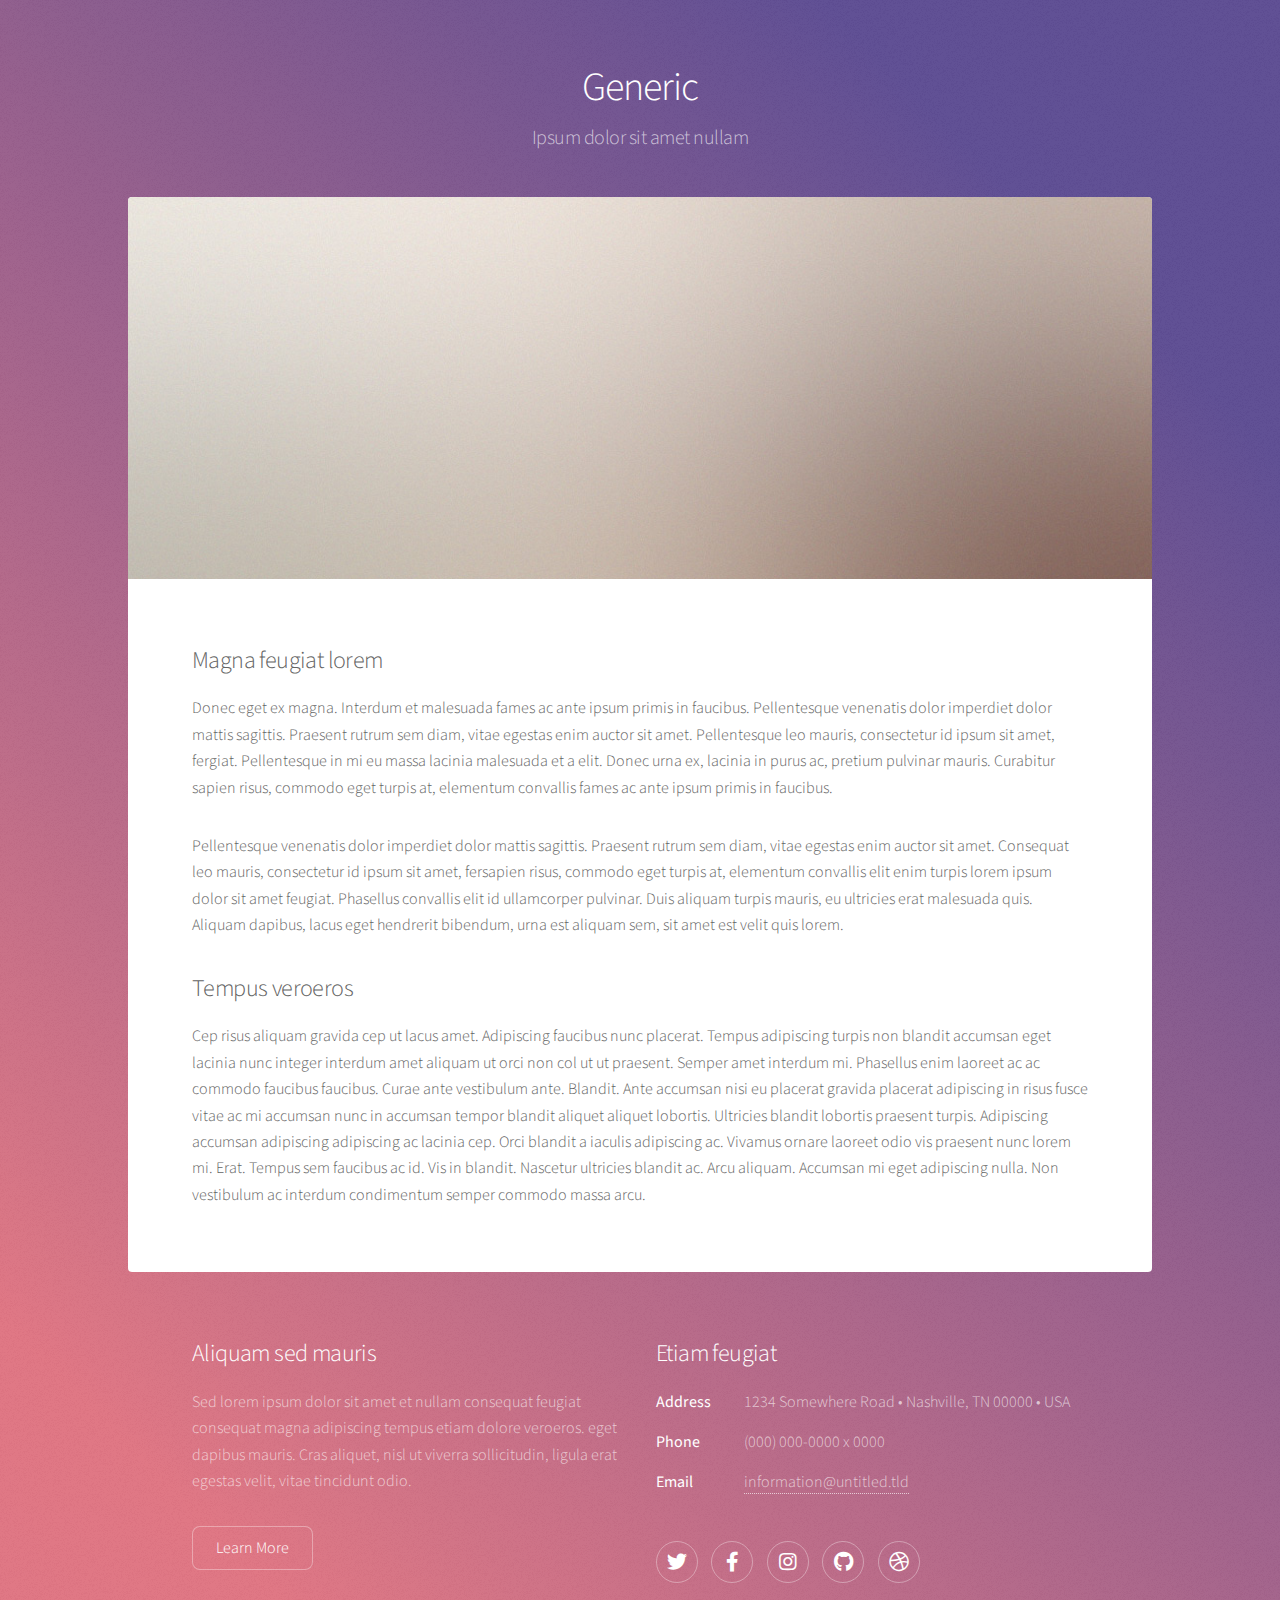
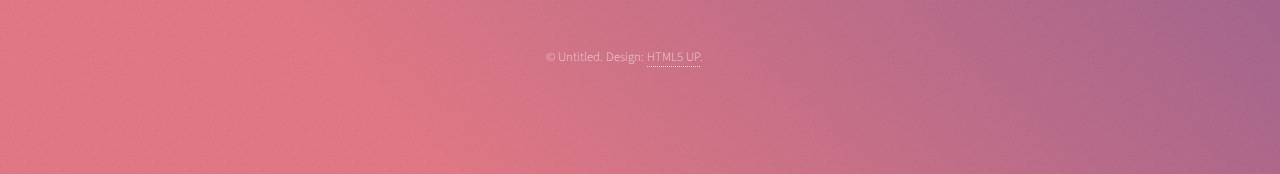
<file: generic.html>
<!DOCTYPE HTML>
<!--
	Stellar by HTML5 UP
	html5up.net | @ajlkn
	Free for personal and commercial use under the CCA 3.0 license (html5up.net/license)
-->
<html>
	<head>
		<title>Generic - Stellar by HTML5 UP</title>
		<meta charset="utf-8" />
		<meta name="viewport" content="width=device-width, initial-scale=1, user-scalable=no" />
		<link rel="stylesheet" href="assets/css/main.css" />
		<noscript><link rel="stylesheet" href="assets/css/noscript.css" /></noscript>
	</head>
	<body class="is-preload">

		<!-- Wrapper -->
			<div id="wrapper">

				<!-- Header -->
					<header id="header">
						<h1>Generic</h1>
						<p>Ipsum dolor sit amet nullam</p>
					</header>

				<!-- Main -->
					<div id="main">

						<!-- Content -->
							<section id="content" class="main">
								<span class="image main"><img src="images/pic04.jpg" alt="" /></span>
								<h2>Magna feugiat lorem</h2>
								<p>Donec eget ex magna. Interdum et malesuada fames ac ante ipsum primis in faucibus. Pellentesque venenatis dolor imperdiet dolor mattis sagittis. Praesent rutrum sem diam, vitae egestas enim auctor sit amet. Pellentesque leo mauris, consectetur id ipsum sit amet, fergiat. Pellentesque in mi eu massa lacinia malesuada et a elit. Donec urna ex, lacinia in purus ac, pretium pulvinar mauris. Curabitur sapien risus, commodo eget turpis at, elementum convallis fames ac ante ipsum primis in faucibus.</p>
								<p>Pellentesque venenatis dolor imperdiet dolor mattis sagittis. Praesent rutrum sem diam, vitae egestas enim auctor sit amet. Consequat leo mauris, consectetur id ipsum sit amet, fersapien risus, commodo eget turpis at, elementum convallis elit enim turpis lorem ipsum dolor sit amet feugiat. Phasellus convallis elit id ullamcorper pulvinar. Duis aliquam turpis mauris, eu ultricies erat malesuada quis. Aliquam dapibus, lacus eget hendrerit bibendum, urna est aliquam sem, sit amet est velit quis lorem.</p>
								<h2>Tempus veroeros</h2>
								<p>Cep risus aliquam gravida cep ut lacus amet. Adipiscing faucibus nunc placerat. Tempus adipiscing turpis non blandit accumsan eget lacinia nunc integer interdum amet aliquam ut orci non col ut ut praesent. Semper amet interdum mi. Phasellus enim laoreet ac ac commodo faucibus faucibus. Curae ante vestibulum ante. Blandit. Ante accumsan nisi eu placerat gravida placerat adipiscing in risus fusce vitae ac mi accumsan nunc in accumsan tempor blandit aliquet aliquet lobortis. Ultricies blandit lobortis praesent turpis. Adipiscing accumsan adipiscing adipiscing ac lacinia cep. Orci blandit a iaculis adipiscing ac. Vivamus ornare laoreet odio vis praesent nunc lorem mi. Erat. Tempus sem faucibus ac id. Vis in blandit. Nascetur ultricies blandit ac. Arcu aliquam. Accumsan mi eget adipiscing nulla. Non vestibulum ac interdum condimentum semper commodo massa arcu.</p>
							</section>

					</div>

				<!-- Footer -->
					<footer id="footer">
						<section>
							<h2>Aliquam sed mauris</h2>
							<p>Sed lorem ipsum dolor sit amet et nullam consequat feugiat consequat magna adipiscing tempus etiam dolore veroeros. eget dapibus mauris. Cras aliquet, nisl ut viverra sollicitudin, ligula erat egestas velit, vitae tincidunt odio.</p>
							<ul class="actions">
								<li><a href="#" class="button">Learn More</a></li>
							</ul>
						</section>
						<section>
							<h2>Etiam feugiat</h2>
							<dl class="alt">
								<dt>Address</dt>
								<dd>1234 Somewhere Road &bull; Nashville, TN 00000 &bull; USA</dd>
								<dt>Phone</dt>
								<dd>(000) 000-0000 x 0000</dd>
								<dt>Email</dt>
								<dd><a href="#">information@untitled.tld</a></dd>
							</dl>
							<ul class="icons">
								<li><a href="#" class="icon brands fa-twitter alt"><span class="label">Twitter</span></a></li>
								<li><a href="#" class="icon brands fa-facebook-f alt"><span class="label">Facebook</span></a></li>
								<li><a href="#" class="icon brands fa-instagram alt"><span class="label">Instagram</span></a></li>
								<li><a href="#" class="icon brands fa-github alt"><span class="label">GitHub</span></a></li>
								<li><a href="#" class="icon brands fa-dribbble alt"><span class="label">Dribbble</span></a></li>
							</ul>
						</section>
						<p class="copyright">&copy; Untitled. Design: <a href="https://html5up.net">HTML5 UP</a>.</p>
					</footer>

			</div>

		<!-- Scripts -->
			<script src="assets/js/jquery.min.js"></script>
			<script src="assets/js/jquery.scrollex.min.js"></script>
			<script src="assets/js/jquery.scrolly.min.js"></script>
			<script src="assets/js/browser.min.js"></script>
			<script src="assets/js/breakpoints.min.js"></script>
			<script src="assets/js/util.js"></script>
			<script src="assets/js/main.js"></script>

	</body>
</html>
</file>
<file: assets/css/noscript.css>
/*
	Stellar by HTML5 UP
	html5up.net | @ajlkn
	Free for personal and commercial use under the CCA 3.0 license (html5up.net/license)
*/

/* Header */

	body.is-preload #header.alt > * {
		opacity: 1;
	}

	body.is-preload #header.alt .logo {
		-moz-transform: none;
		-webkit-transform: none;
		-ms-transform: none;
		transform: none;
	}
</file>
<file: assets/css/main.css>
@import url(fontawesome-all.min.css);
@import 'https://fonts.googleapis.com/css?family=Source+Sans+Pro:300,400';

/*
	Stellar by HTML5 UP
	html5up.net | @ajlkn
	Free for personal and commercial use under the CCA 3.0 license (html5up.net/license)
*/

html, body, div, span, applet, object,
iframe, h1, h2, h3, h4, h5, h6, p, blockquote,
pre, a, abbr, acronym, address, big, cite,
code, del, dfn, em, img, ins, kbd, q, s, samp,
small, strike, strong, sub, sup, tt, var, b,
u, i, center, dl, dt, dd, ol, ul, li, fieldset,
form, label, legend, table, caption, tbody,
tfoot, thead, tr, th, td, article, aside,
canvas, details, embed, figure, figcaption,
footer, header, hgroup, menu, nav, output, ruby,
section, summary, time, mark, audio, video {
	margin: 0;
	padding: 0;
	border: 0;
	font-size: 100%;
	font: inherit;
	vertical-align: baseline;}

article, aside, details, figcaption, figure,
footer, header, hgroup, menu, nav, section {
	display: block;}

body {
	line-height: 1;
}

ol, ul {
	list-style: none;
}

blockquote, q {
	quotes: none;
}

	blockquote:before, blockquote:after, q:before, q:after {
		content: '';
		content: none;
	}

table {
	border-collapse: collapse;
	border-spacing: 0;
}

body {
	-webkit-text-size-adjust: none;
}

mark {
	background-color: transparent;
	color: inherit;
}

input {
	margin-top: 20px
}

textarea{
	margin-top: 20px;
	height: 200px
}

input::-moz-focus-inner {
	border: 0;
	padding: 0;
}

input, select, textarea {
	-moz-appearance: none;
	-webkit-appearance: none;
	-ms-appearance: none;
	appearance: none;
}

/* Basic */

	@-ms-viewport {
		width: device-width;
	}

	body {
		-ms-overflow-style: scrollbar;
	}

	@media screen and (max-width: 480px) {

		html, body {
			min-width: 320px;
		}

	}

	html {
		box-sizing: border-box;
	}

	*, *:before, *:after {
		box-sizing: inherit;
	}

	body {
		background-color: #935d8c;
		background-image: url("images/overlay.png"), -moz-linear-gradient(45deg, #e37682 15%, #5f4d93 85%);
		background-image: url("images/overlay.png"), -webkit-linear-gradient(45deg, #e37682 15%, #5f4d93 85%);
		background-image: url("images/overlay.png"), -ms-linear-gradient(45deg, #e37682 15%, #5f4d93 85%);
		background-image: url("images/overlay.png"), linear-gradient(45deg, #e37682 15%, #5f4d93 85%);
	}

		body.is-preload *, body.is-preload *:before, body.is-preload *:after {
			-moz-animation: none !important;
			-webkit-animation: none !important;
			-ms-animation: none !important;
			animation: none !important;
			-moz-transition: none !important;
			-webkit-transition: none !important;
			-ms-transition: none !important;
			transition: none !important;
		}

/* Type */

	body {
		background-color: #935d8c;
		color: rgba(255, 255, 255, 0.65);
	}

	body, input, select, textarea {
		font-family: "Source Sans Pro", Helvetica, sans-serif;
		font-size: 17pt;
		font-weight: 300;
		line-height: 1.65;
	}

		@media screen and (max-width: 1680px) {

			body, input, select, textarea {
				font-size: 14pt;
			}

		}

		@media screen and (max-width: 1280px) {

			body, input, select, textarea {
				font-size: 12pt;
			}

		}

		@media screen and (max-width: 360px) {

			body, input, select, textarea {
				font-size: 11pt;
			}

		}

	a {
		-moz-transition: color 0.2s ease, border-bottom 0.2s ease;
		-webkit-transition: color 0.2s ease, border-bottom 0.2s ease;
		-ms-transition: color 0.2s ease, border-bottom 0.2s ease;
		transition: color 0.2s ease, border-bottom 0.2s ease;
		text-decoration: none;
		border-bottom: dotted 1px;
		color: inherit;
	}

		a:hover {
			border-bottom-color: transparent;
		}

	strong, b {
		font-weight: 400;
	}

	em, i {
		font-style: italic;
	}

	p {
		margin: 0 0 2em 0;
	}

		p.content {
			-moz-columns: 20em 2;
			-webkit-columns: 20em 2;
			-ms-columns: 20em 2;
			columns: 20em 2;
			-moz-column-gap: 2em;
			-webkit-column-gap: 2em;
			-ms-column-gap: 2em;
			column-gap: 2em;
			text-align: justify;
		}

	h1, h2, h3, h4, h5, h6 {
		font-weight: 300;
		line-height: 1.5;
		margin: 0 0 0.7em 0;
		letter-spacing: -0.025em;
	}

		h1 a, h2 a, h3 a, h4 a, h5 a, h6 a {
			color: inherit;
			text-decoration: none;
		}

	h1 {
		font-size: 2.5em;
		line-height: 1.2;
	}

	h2 {
		font-size: 1.5em;
	}

	h3 {
		font-size: 1.25em;
	}

	h4 {
		font-size: 1.1em;
	}

	h5 {
		font-size: 0.9em;
	}

	h6 {
		font-size: 0.7em;
	}

	@media screen and (max-width: 736px) {

		h1 {
			font-size: 2em;
		}

	}

	sub {
		font-size: 0.8em;
		position: relative;
		top: 0.5em;
	}

	sup {
		font-size: 0.8em;
		position: relative;
		top: -0.5em;
	}

	blockquote {
		border-left: solid 4px;
		font-style: italic;
		margin: 0 0 2em 0;
		padding: 0.5em 0 0.5em 2em;
	}

	code {
		border-radius: 8px;
		border: solid 1px;
		font-family: "Courier New", monospace;
		font-size: 0.9em;
		margin: 0 0.25em;
		padding: 0.25em 0.65em;
	}

	pre {
		-webkit-overflow-scrolling: touch;
		font-family: "Courier New", monospace;
		font-size: 0.9em;
		margin: 0 0 2em 0;
	}

		pre code {
			display: block;
			line-height: 1.75;
			padding: 1em 1.5em;
			overflow-x: auto;
		}

	hr {
		border: 0;
		border-bottom: solid 1px;
		margin: 2em 0;
	}

		hr.major {
			margin: 3em 0;
		}

	.align-left {
		text-align: left;
	}

	.align-center {
		text-align: center;
	}

	.align-right {
		text-align: right;
	}

	input, select, textarea {
		color: #ffffff;
	}

	a:hover {
		color: #ffffff;
	}

	strong, b {
		color: #ffffff;
	}

	h1, h2, h3, h4, h5, h6 {
		color: #ffffff;
	}

	blockquote {
		border-left-color: rgba(255, 255, 255, 0.35);
	}

	code {
		background: rgba(255, 255, 255, 0.075);
		border-color: rgba(255, 255, 255, 0.35);
	}

	hr {
		border-bottom-color: rgba(255, 255, 255, 0.35);
	}

/* Row */

	.row {
		display: flex;
		flex-wrap: wrap;
		box-sizing: border-box;
		align-items: stretch;
	}

		.row > * {
			box-sizing: border-box;
		}

		.row.gtr-uniform > * > :last-child {
			margin-bottom: 0;
		}

		.row.aln-left {
			justify-content: flex-start;
		}

		.row.aln-center {
			justify-content: center;
		}

		.row.aln-right {
			justify-content: flex-end;
		}

		.row.aln-top {
			align-items: flex-start;
		}

		.row.aln-middle {
			align-items: center;
		}

		.row.aln-bottom {
			align-items: flex-end;
		}

		.row > .imp {
			order: -1;
		}

		.row > .col-1 {
			width: 8.33333%;
		}

		.row > .off-1 {
			margin-left: 8.33333%;
		}

		.row > .col-2 {
			width: 16.66667%;
		}

		.row > .off-2 {
			margin-left: 16.66667%;
		}

		.row > .col-3 {
			width: 25%;
		}

		.row > .off-3 {
			margin-left: 25%;
		}

		.row > .col-4 {
			width: 33.33333%;
		}

		.row > .off-4 {
			margin-left: 33.33333%;
		}

		.row > .col-5 {
			width: 41.66667%;
		}

		.row > .off-5 {
			margin-left: 41.66667%;
		}

		.row > .col-6 {
			width: 50%;
		}

		.row > .off-6 {
			margin-left: 50%;
		}

		.row > .col-7 {
			width: 58.33333%;
		}

		.row > .off-7 {
			margin-left: 58.33333%;
		}

		.row > .col-8 {
			width: 66.66667%;
		}

		.row > .off-8 {
			margin-left: 66.66667%;
		}

		.row > .col-9 {
			width: 75%;
		}

		.row > .off-9 {
			margin-left: 75%;
		}

		.row > .col-10 {
			width: 83.33333%;
		}

		.row > .off-10 {
			margin-left: 83.33333%;
		}

		.row > .col-11 {
			width: 91.66667%;
		}

		.row > .off-11 {
			margin-left: 91.66667%;
		}

		.row > .col-12 {
			width: 100%;
		}

		.row > .off-12 {
			margin-left: 100%;
		}

		.row.gtr-0 {
			margin-top: 0;
			margin-left: 0em;
		}

			.row.gtr-0 > * {
				padding: 0 0 0 0em;
			}

			.row.gtr-0.gtr-uniform {
				margin-top: 0em;
			}

				.row.gtr-0.gtr-uniform > * {
					padding-top: 0em;
				}

		.row.gtr-25 {
			margin-top: 0;
			margin-left: -0.375em;
		}

			.row.gtr-25 > * {
				padding: 0 0 0 0.375em;
			}

			.row.gtr-25.gtr-uniform {
				margin-top: -0.375em;
			}

				.row.gtr-25.gtr-uniform > * {
					padding-top: 0.375em;
				}

		.row.gtr-50 {
			margin-top: 0;
			margin-left: -0.75em;
		}

			.row.gtr-50 > * {
				padding: 0 0 0 0.75em;
			}

			.row.gtr-50.gtr-uniform {
				margin-top: -0.75em;
			}

				.row.gtr-50.gtr-uniform > * {
					padding-top: 0.75em;
				}

		.row {
			margin-top: 0;
			margin-left: -1.5em;
		}

			.row > * {
				padding: 0 0 0 1.5em;
			}

			.row.gtr-uniform {
				margin-top: -1.5em;
			}

				.row.gtr-uniform > * {
					padding-top: 1.5em;
				}

		.row.gtr-150 {
			margin-top: 0;
			margin-left: -2.25em;
		}

			.row.gtr-150 > * {
				padding: 0 0 0 2.25em;
			}

			.row.gtr-150.gtr-uniform {
				margin-top: -2.25em;
			}

				.row.gtr-150.gtr-uniform > * {
					padding-top: 2.25em;
				}

		.row.gtr-200 {
			margin-top: 0;
			margin-left: -3em;
		}

			.row.gtr-200 > * {
				padding: 0 0 0 3em;
			}

			.row.gtr-200.gtr-uniform {
				margin-top: -3em;
			}

				.row.gtr-200.gtr-uniform > * {
					padding-top: 3em;
				}

		@media screen and (max-width: 1680px) {

			.row {
				display: flex;
				flex-wrap: wrap;
				box-sizing: border-box;
				align-items: stretch;
			}

				.row > * {
					box-sizing: border-box;
				}

				.row.gtr-uniform > * > :last-child {
					margin-bottom: 0;
				}

				.row.aln-left {
					justify-content: flex-start;
				}

				.row.aln-center {
					justify-content: center;
				}

				.row.aln-right {
					justify-content: flex-end;
				}

				.row.aln-top {
					align-items: flex-start;
				}

				.row.aln-middle {
					align-items: center;
				}

				.row.aln-bottom {
					align-items: flex-end;
				}

				.row > .imp-xlarge {
					order: -1;
				}

				.row > .col-1-xlarge {
					width: 8.33333%;
				}

				.row > .off-1-xlarge {
					margin-left: 8.33333%;
				}

				.row > .col-2-xlarge {
					width: 16.66667%;
				}

				.row > .off-2-xlarge {
					margin-left: 16.66667%;
				}

				.row > .col-3-xlarge {
					width: 25%;
				}

				.row > .off-3-xlarge {
					margin-left: 25%;
				}

				.row > .col-4-xlarge {
					width: 33.33333%;
				}

				.row > .off-4-xlarge {
					margin-left: 33.33333%;
				}

				.row > .col-5-xlarge {
					width: 41.66667%;
				}

				.row > .off-5-xlarge {
					margin-left: 41.66667%;
				}

				.row > .col-6-xlarge {
					width: 50%;
				}

				.row > .off-6-xlarge {
					margin-left: 50%;
				}

				.row > .col-7-xlarge {
					width: 58.33333%;
				}

				.row > .off-7-xlarge {
					margin-left: 58.33333%;
				}

				.row > .col-8-xlarge {
					width: 66.66667%;
				}

				.row > .off-8-xlarge {
					margin-left: 66.66667%;
				}

				.row > .col-9-xlarge {
					width: 75%;
				}

				.row > .off-9-xlarge {
					margin-left: 75%;
				}

				.row > .col-10-xlarge {
					width: 83.33333%;
				}

				.row > .off-10-xlarge {
					margin-left: 83.33333%;
				}

				.row > .col-11-xlarge {
					width: 91.66667%;
				}

				.row > .off-11-xlarge {
					margin-left: 91.66667%;
				}

				.row > .col-12-xlarge {
					width: 100%;
				}

				.row > .off-12-xlarge {
					margin-left: 100%;
				}

				.row.gtr-0 {
					margin-top: 0;
					margin-left: 0em;
				}

					.row.gtr-0 > * {
						padding: 0 0 0 0em;
					}

					.row.gtr-0.gtr-uniform {
						margin-top: 0em;
					}

						.row.gtr-0.gtr-uniform > * {
							padding-top: 0em;
						}

				.row.gtr-25 {
					margin-top: 0;
					margin-left: -0.375em;
				}

					.row.gtr-25 > * {
						padding: 0 0 0 0.375em;
					}

					.row.gtr-25.gtr-uniform {
						margin-top: -0.375em;
					}

						.row.gtr-25.gtr-uniform > * {
							padding-top: 0.375em;
						}

				.row.gtr-50 {
					margin-top: 0;
					margin-left: -0.75em;
				}

					.row.gtr-50 > * {
						padding: 0 0 0 0.75em;
					}

					.row.gtr-50.gtr-uniform {
						margin-top: -0.75em;
					}

						.row.gtr-50.gtr-uniform > * {
							padding-top: 0.75em;
						}

				.row {
					margin-top: 0;
					margin-left: -1.5em;
				}

					.row > * {
						padding: 0 0 0 1.5em;
					}

					.row.gtr-uniform {
						margin-top: -1.5em;
					}

						.row.gtr-uniform > * {
							padding-top: 1.5em;
						}

				.row.gtr-150 {
					margin-top: 0;
					margin-left: -2.25em;
				}

					.row.gtr-150 > * {
						padding: 0 0 0 2.25em;
					}

					.row.gtr-150.gtr-uniform {
						margin-top: -2.25em;
					}

						.row.gtr-150.gtr-uniform > * {
							padding-top: 2.25em;
						}

				.row.gtr-200 {
					margin-top: 0;
					margin-left: -3em;
				}

					.row.gtr-200 > * {
						padding: 0 0 0 3em;
					}

					.row.gtr-200.gtr-uniform {
						margin-top: -3em;
					}

						.row.gtr-200.gtr-uniform > * {
							padding-top: 3em;
						}

		}

		@media screen and (max-width: 1280px) {

			.row {
				display: flex;
				flex-wrap: wrap;
				box-sizing: border-box;
				align-items: stretch;
			}

				.row > * {
					box-sizing: border-box;
				}

				.row.gtr-uniform > * > :last-child {
					margin-bottom: 0;
				}

				.row.aln-left {
					justify-content: flex-start;
				}

				.row.aln-center {
					justify-content: center;
				}

				.row.aln-right {
					justify-content: flex-end;
				}

				.row.aln-top {
					align-items: flex-start;
				}

				.row.aln-middle {
					align-items: center;
				}

				.row.aln-bottom {
					align-items: flex-end;
				}

				.row > .imp-large {
					order: -1;
				}

				.row > .col-1-large {
					width: 8.33333%;
				}

				.row > .off-1-large {
					margin-left: 8.33333%;
				}

				.row > .col-2-large {
					width: 16.66667%;
				}

				.row > .off-2-large {
					margin-left: 16.66667%;
				}

				.row > .col-3-large {
					width: 25%;
				}

				.row > .off-3-large {
					margin-left: 25%;
				}

				.row > .col-4-large {
					width: 33.33333%;
				}

				.row > .off-4-large {
					margin-left: 33.33333%;
				}

				.row > .col-5-large {
					width: 41.66667%;
				}

				.row > .off-5-large {
					margin-left: 41.66667%;
				}

				.row > .col-6-large {
					width: 50%;
				}

				.row > .off-6-large {
					margin-left: 50%;
				}

				.row > .col-7-large {
					width: 58.33333%;
				}

				.row > .off-7-large {
					margin-left: 58.33333%;
				}

				.row > .col-8-large {
					width: 66.66667%;
				}

				.row > .off-8-large {
					margin-left: 66.66667%;
				}

				.row > .col-9-large {
					width: 75%;
				}

				.row > .off-9-large {
					margin-left: 75%;
				}

				.row > .col-10-large {
					width: 83.33333%;
				}

				.row > .off-10-large {
					margin-left: 83.33333%;
				}

				.row > .col-11-large {
					width: 91.66667%;
				}

				.row > .off-11-large {
					margin-left: 91.66667%;
				}

				.row > .col-12-large {
					width: 100%;
				}

				.row > .off-12-large {
					margin-left: 100%;
				}

				.row.gtr-0 {
					margin-top: 0;
					margin-left: 0em;
				}

					.row.gtr-0 > * {
						padding: 0 0 0 0em;
					}

					.row.gtr-0.gtr-uniform {
						margin-top: 0em;
					}

						.row.gtr-0.gtr-uniform > * {
							padding-top: 0em;
						}

				.row.gtr-25 {
					margin-top: 0;
					margin-left: -0.375em;
				}

					.row.gtr-25 > * {
						padding: 0 0 0 0.375em;
					}

					.row.gtr-25.gtr-uniform {
						margin-top: -0.375em;
					}

						.row.gtr-25.gtr-uniform > * {
							padding-top: 0.375em;
						}

				.row.gtr-50 {
					margin-top: 0;
					margin-left: -0.75em;
				}

					.row.gtr-50 > * {
						padding: 0 0 0 0.75em;
					}

					.row.gtr-50.gtr-uniform {
						margin-top: -0.75em;
					}

						.row.gtr-50.gtr-uniform > * {
							padding-top: 0.75em;
						}

				.row {
					margin-top: 0;
					margin-left: -1.5em;
				}

					.row > * {
						padding: 0 0 0 1.5em;
					}

					.row.gtr-uniform {
						margin-top: -1.5em;
					}

						.row.gtr-uniform > * {
							padding-top: 1.5em;
						}

				.row.gtr-150 {
					margin-top: 0;
					margin-left: -2.25em;
				}

					.row.gtr-150 > * {
						padding: 0 0 0 2.25em;
					}

					.row.gtr-150.gtr-uniform {
						margin-top: -2.25em;
					}

						.row.gtr-150.gtr-uniform > * {
							padding-top: 2.25em;
						}

				.row.gtr-200 {
					margin-top: 0;
					margin-left: -3em;
				}

					.row.gtr-200 > * {
						padding: 0 0 0 3em;
					}

					.row.gtr-200.gtr-uniform {
						margin-top: -3em;
					}

						.row.gtr-200.gtr-uniform > * {
							padding-top: 3em;
						}

		}

		@media screen and (max-width: 980px) {

			.row {
				display: flex;
				flex-wrap: wrap;
				box-sizing: border-box;
				align-items: stretch;
			}

				.row > * {
					box-sizing: border-box;
				}

				.row.gtr-uniform > * > :last-child {
					margin-bottom: 0;
				}

				.row.aln-left {
					justify-content: flex-start;
				}

				.row.aln-center {
					justify-content: center;
				}

				.row.aln-right {
					justify-content: flex-end;
				}

				.row.aln-top {
					align-items: flex-start;
				}

				.row.aln-middle {
					align-items: center;
				}

				.row.aln-bottom {
					align-items: flex-end;
				}

				.row > .imp-medium {
					order: -1;
				}

				.row > .col-1-medium {
					width: 8.33333%;
				}

				.row > .off-1-medium {
					margin-left: 8.33333%;
				}

				.row > .col-2-medium {
					width: 16.66667%;
				}

				.row > .off-2-medium {
					margin-left: 16.66667%;
				}

				.row > .col-3-medium {
					width: 25%;
				}

				.row > .off-3-medium {
					margin-left: 25%;
				}

				.row > .col-4-medium {
					width: 33.33333%;
				}

				.row > .off-4-medium {
					margin-left: 33.33333%;
				}

				.row > .col-5-medium {
					width: 41.66667%;
				}

				.row > .off-5-medium {
					margin-left: 41.66667%;
				}

				.row > .col-6-medium {
					width: 50%;
				}

				.row > .off-6-medium {
					margin-left: 50%;
				}

				.row > .col-7-medium {
					width: 58.33333%;
				}

				.row > .off-7-medium {
					margin-left: 58.33333%;
				}

				.row > .col-8-medium {
					width: 66.66667%;
				}

				.row > .off-8-medium {
					margin-left: 66.66667%;
				}

				.row > .col-9-medium {
					width: 75%;
				}

				.row > .off-9-medium {
					margin-left: 75%;
				}

				.row > .col-10-medium {
					width: 83.33333%;
				}

				.row > .off-10-medium {
					margin-left: 83.33333%;
				}

				.row > .col-11-medium {
					width: 91.66667%;
				}

				.row > .off-11-medium {
					margin-left: 91.66667%;
				}

				.row > .col-12-medium {
					width: 100%;
				}

				.row > .off-12-medium {
					margin-left: 100%;
				}

				.row.gtr-0 {
					margin-top: 0;
					margin-left: 0em;
				}

					.row.gtr-0 > * {
						padding: 0 0 0 0em;
					}

					.row.gtr-0.gtr-uniform {
						margin-top: 0em;
					}

						.row.gtr-0.gtr-uniform > * {
							padding-top: 0em;
						}

				.row.gtr-25 {
					margin-top: 0;
					margin-left: -0.375em;
				}

					.row.gtr-25 > * {
						padding: 0 0 0 0.375em;
					}

					.row.gtr-25.gtr-uniform {
						margin-top: -0.375em;
					}

						.row.gtr-25.gtr-uniform > * {
							padding-top: 0.375em;
						}

				.row.gtr-50 {
					margin-top: 0;
					margin-left: -0.75em;
				}

					.row.gtr-50 > * {
						padding: 0 0 0 0.75em;
					}

					.row.gtr-50.gtr-uniform {
						margin-top: -0.75em;
					}

						.row.gtr-50.gtr-uniform > * {
							padding-top: 0.75em;
						}

				.row {
					margin-top: 0;
					margin-left: -1.5em;
				}

					.row > * {
						padding: 0 0 0 1.5em;
					}

					.row.gtr-uniform {
						margin-top: -1.5em;
					}

						.row.gtr-uniform > * {
							padding-top: 1.5em;
						}

				.row.gtr-150 {
					margin-top: 0;
					margin-left: -2.25em;
				}

					.row.gtr-150 > * {
						padding: 0 0 0 2.25em;
					}

					.row.gtr-150.gtr-uniform {
						margin-top: -2.25em;
					}

						.row.gtr-150.gtr-uniform > * {
							padding-top: 2.25em;
						}

				.row.gtr-200 {
					margin-top: 0;
					margin-left: -3em;
				}

					.row.gtr-200 > * {
						padding: 0 0 0 3em;
					}

					.row.gtr-200.gtr-uniform {
						margin-top: -3em;
					}

						.row.gtr-200.gtr-uniform > * {
							padding-top: 3em;
						}

		}

		@media screen and (max-width: 736px) {

			.row {
				display: flex;
				flex-wrap: wrap;
				box-sizing: border-box;
				align-items: stretch;
			}

				.row > * {
					box-sizing: border-box;
				}

				.row.gtr-uniform > * > :last-child {
					margin-bottom: 0;
				}

				.row.aln-left {
					justify-content: flex-start;
				}

				.row.aln-center {
					justify-content: center;
				}

				.row.aln-right {
					justify-content: flex-end;
				}

				.row.aln-top {
					align-items: flex-start;
				}

				.row.aln-middle {
					align-items: center;
				}

				.row.aln-bottom {
					align-items: flex-end;
				}

				.row > .imp-small {
					order: -1;
				}

				.row > .col-1-small {
					width: 8.33333%;
				}

				.row > .off-1-small {
					margin-left: 8.33333%;
				}

				.row > .col-2-small {
					width: 16.66667%;
				}

				.row > .off-2-small {
					margin-left: 16.66667%;
				}

				.row > .col-3-small {
					width: 25%;
				}

				.row > .off-3-small {
					margin-left: 25%;
				}

				.row > .col-4-small {
					width: 33.33333%;
				}

				.row > .off-4-small {
					margin-left: 33.33333%;
				}

				.row > .col-5-small {
					width: 41.66667%;
				}

				.row > .off-5-small {
					margin-left: 41.66667%;
				}

				.row > .col-6-small {
					width: 50%;
				}

				.row > .off-6-small {
					margin-left: 50%;
				}

				.row > .col-7-small {
					width: 58.33333%;
				}

				.row > .off-7-small {
					margin-left: 58.33333%;
				}

				.row > .col-8-small {
					width: 66.66667%;
				}

				.row > .off-8-small {
					margin-left: 66.66667%;
				}

				.row > .col-9-small {
					width: 75%;
				}

				.row > .off-9-small {
					margin-left: 75%;
				}

				.row > .col-10-small {
					width: 83.33333%;
				}

				.row > .off-10-small {
					margin-left: 83.33333%;
				}

				.row > .col-11-small {
					width: 91.66667%;
				}

				.row > .off-11-small {
					margin-left: 91.66667%;
				}

				.row > .col-12-small {
					width: 100%;
				}

				.row > .off-12-small {
					margin-left: 100%;
				}

				.row.gtr-0 {
					margin-top: 0;
					margin-left: 0em;
				}

					.row.gtr-0 > * {
						padding: 0 0 0 0em;
					}

					.row.gtr-0.gtr-uniform {
						margin-top: 0em;
					}

						.row.gtr-0.gtr-uniform > * {
							padding-top: 0em;
						}

				.row.gtr-25 {
					margin-top: 0;
					margin-left: -0.25em;
				}

					.row.gtr-25 > * {
						padding: 0 0 0 0.25em;
					}

					.row.gtr-25.gtr-uniform {
						margin-top: -0.25em;
					}

						.row.gtr-25.gtr-uniform > * {
							padding-top: 0.25em;
						}

				.row.gtr-50 {
					margin-top: 0;
					margin-left: -0.5em;
				}

					.row.gtr-50 > * {
						padding: 0 0 0 0.5em;
					}

					.row.gtr-50.gtr-uniform {
						margin-top: -0.5em;
					}

						.row.gtr-50.gtr-uniform > * {
							padding-top: 0.5em;
						}

				.row {
					margin-top: 0;
					margin-left: -1em;
				}

					.row > * {
						padding: 0 0 0 1em;
					}

					.row.gtr-uniform {
						margin-top: -1em;
					}

						.row.gtr-uniform > * {
							padding-top: 1em;
						}

				.row.gtr-150 {
					margin-top: 0;
					margin-left: -1.5em;
				}

					.row.gtr-150 > * {
						padding: 0 0 0 1.5em;
					}

					.row.gtr-150.gtr-uniform {
						margin-top: -1.5em;
					}

						.row.gtr-150.gtr-uniform > * {
							padding-top: 1.5em;
						}

				.row.gtr-200 {
					margin-top: 0;
					margin-left: -2em;
				}

					.row.gtr-200 > * {
						padding: 0 0 0 2em;
					}

					.row.gtr-200.gtr-uniform {
						margin-top: -2em;
					}

						.row.gtr-200.gtr-uniform > * {
							padding-top: 2em;
						}

		}

		@media screen and (max-width: 480px) {

			.row {
				display: flex;
				flex-wrap: wrap;
				box-sizing: border-box;
				align-items: stretch;
			}

				.row > * {
					box-sizing: border-box;
				}

				.row.gtr-uniform > * > :last-child {
					margin-bottom: 0;
				}

				.row.aln-left {
					justify-content: flex-start;
				}

				.row.aln-center {
					justify-content: center;
				}

				.row.aln-right {
					justify-content: flex-end;
				}

				.row.aln-top {
					align-items: flex-start;
				}

				.row.aln-middle {
					align-items: center;
				}

				.row.aln-bottom {
					align-items: flex-end;
				}

				.row > .imp-xsmall {
					order: -1;
				}

				.row > .col-1-xsmall {
					width: 8.33333%;
				}

				.row > .off-1-xsmall {
					margin-left: 8.33333%;
				}

				.row > .col-2-xsmall {
					width: 16.66667%;
				}

				.row > .off-2-xsmall {
					margin-left: 16.66667%;
				}

				.row > .col-3-xsmall {
					width: 25%;
				}

				.row > .off-3-xsmall {
					margin-left: 25%;
				}

				.row > .col-4-xsmall {
					width: 33.33333%;
				}

				.row > .off-4-xsmall {
					margin-left: 33.33333%;
				}

				.row > .col-5-xsmall {
					width: 41.66667%;
				}

				.row > .off-5-xsmall {
					margin-left: 41.66667%;
				}

				.row > .col-6-xsmall {
					width: 50%;
				}

				.row > .off-6-xsmall {
					margin-left: 50%;
				}

				.row > .col-7-xsmall {
					width: 58.33333%;
				}

				.row > .off-7-xsmall {
					margin-left: 58.33333%;
				}

				.row > .col-8-xsmall {
					width: 66.66667%;
				}

				.row > .off-8-xsmall {
					margin-left: 66.66667%;
				}

				.row > .col-9-xsmall {
					width: 75%;
				}

				.row > .off-9-xsmall {
					margin-left: 75%;
				}

				.row > .col-10-xsmall {
					width: 83.33333%;
				}

				.row > .off-10-xsmall {
					margin-left: 83.33333%;
				}

				.row > .col-11-xsmall {
					width: 91.66667%;
				}

				.row > .off-11-xsmall {
					margin-left: 91.66667%;
				}

				.row > .col-12-xsmall {
					width: 100%;
				}

				.row > .off-12-xsmall {
					margin-left: 100%;
				}

				.row.gtr-0 {
					margin-top: 0;
					margin-left: 0em;
				}

					.row.gtr-0 > * {
						padding: 0 0 0 0em;
					}

					.row.gtr-0.gtr-uniform {
						margin-top: 0em;
					}

						.row.gtr-0.gtr-uniform > * {
							padding-top: 0em;
						}

				.row.gtr-25 {
					margin-top: 0;
					margin-left: -0.3125em;
				}

					.row.gtr-25 > * {
						padding: 0 0 0 0.3125em;
					}

					.row.gtr-25.gtr-uniform {
						margin-top: -0.3125em;
					}

						.row.gtr-25.gtr-uniform > * {
							padding-top: 0.3125em;
						}

				.row.gtr-50 {
					margin-top: 0;
					margin-left: -0.625em;
				}

					.row.gtr-50 > * {
						padding: 0 0 0 0.625em;
					}

					.row.gtr-50.gtr-uniform {
						margin-top: -0.625em;
					}

						.row.gtr-50.gtr-uniform > * {
							padding-top: 0.625em;
						}

				.row {
					margin-top: 0;
					margin-left: -1.25em;
				}

					.row > * {
						padding: 0 0 0 1.25em;
					}

					.row.gtr-uniform {
						margin-top: -1.25em;
					}

						.row.gtr-uniform > * {
							padding-top: 1.25em;
						}

				.row.gtr-150 {
					margin-top: 0;
					margin-left: -1.875em;
				}

					.row.gtr-150 > * {
						padding: 0 0 0 1.875em;
					}

					.row.gtr-150.gtr-uniform {
						margin-top: -1.875em;
					}

						.row.gtr-150.gtr-uniform > * {
							padding-top: 1.875em;
						}

				.row.gtr-200 {
					margin-top: 0;
					margin-left: -2.5em;
				}

					.row.gtr-200 > * {
						padding: 0 0 0 2.5em;
					}

					.row.gtr-200.gtr-uniform {
						margin-top: -2.5em;
					}

						.row.gtr-200.gtr-uniform > * {
							padding-top: 2.5em;
						}

		}

/* Box */

	.box {
		border-radius: 8px;
		border: solid;
		margin-bottom: 2em;
		padding: 1.5em;
	}

		.box > :last-child,
		.box > :last-child > :last-child,
		.box > :last-child > :last-child > :last-child {
			margin-bottom: 0;
		}

		.box.alt {
			border: 0;
			border-radius: 0;
			padding: 0;
		}

	.box {
		border-color: rgba(255, 255, 255, 0.35);
	}

/* Button */

	input[type="submit"],
	input[type="reset"],
	input[type="button"],
	button,
	.button {
		-moz-appearance: none;
		-webkit-appearance: none;
		-ms-appearance: none;
		appearance: none;
		-moz-transition: background-color 0.2s ease-in-out, color 0.2s ease-in-out;
		-webkit-transition: background-color 0.2s ease-in-out, color 0.2s ease-in-out;
		-ms-transition: background-color 0.2s ease-in-out, color 0.2s ease-in-out;
		transition: background-color 0.2s ease-in-out, color 0.2s ease-in-out;
		border-radius: 8px;
		border: 0;
		cursor: pointer;
		display: inline-block;
		font-weight: 300;
		height: 2.75em;
		line-height: 2.75em;
		min-width: 5.5em;
		padding: 0 1.5em;
		text-align: center;
		text-decoration: none;
		white-space: nowrap;
	}

		input[type="submit"].icon,
		input[type="reset"].icon,
		input[type="button"].icon,
		button.icon,
		.button.icon {
			padding-left: 1.35em;
		}

			input[type="submit"].icon:before,
			input[type="reset"].icon:before,
			input[type="button"].icon:before,
			button.icon:before,
			.button.icon:before {
				margin-right: 0.5em;
			}

		input[type="submit"].fit,
		input[type="reset"].fit,
		input[type="button"].fit,
		button.fit,
		.button.fit {
			width: 100%;
		}

		input[type="submit"].small,
		input[type="reset"].small,
		input[type="button"].small,
		button.small,
		.button.small {
			font-size: 0.8em;
		}

		input[type="submit"].large,
		input[type="reset"].large,
		input[type="button"].large,
		button.large,
		.button.large {
			font-size: 1.35em;
		}

		input[type="submit"].disabled, input[type="submit"]:disabled,
		input[type="reset"].disabled,
		input[type="reset"]:disabled,
		input[type="button"].disabled,
		input[type="button"]:disabled,
		button.disabled,
		button:disabled,
		.button.disabled,
		.button:disabled {
			pointer-events: none;
			opacity: 0.25;
		}

		@media screen and (max-width: 736px) {

			input[type="submit"],
			input[type="reset"],
			input[type="button"],
			button,
			.button {
				min-width: 0;
			}

		}

	input[type="submit"],
	input[type="reset"],
	input[type="button"],
	button,
	.button {
		background-color: transparent;
		box-shadow: inset 0 0 0 1px rgba(255, 255, 255, 0.35);
		color: #ffffff !important;
	
	}

		input[type="submit"]:hover,
		input[type="reset"]:hover,
		input[type="button"]:hover,
		button:hover,
		.button:hover {
			background-color: rgba(255, 255, 255, 0.075);
		}

		input[type="submit"]:active,
		input[type="reset"]:active,
		input[type="button"]:active,
		button:active,
		.button:active {
			background-color: rgba(255, 255, 255, 0.2);
		}

		input[type="submit"].icon:before,
		input[type="reset"].icon:before,
		input[type="button"].icon:before,
		button.icon:before,
		.button.icon:before {
			color: rgba(255, 255, 255, 0.5);
		}

		input[type="submit"].primary,
		input[type="reset"].primary,
		input[type="button"].primary,
		button.primary,
		.button.primary {
			background-color: #8cc9f0;
			color: #ffffff !important;
			box-shadow: none;
		}

			input[type="submit"].primary:hover,
			input[type="reset"].primary:hover,
			input[type="button"].primary:hover,
			button.primary:hover,
			.button.primary:hover {
				background-color: #9acff2;
			}

			input[type="submit"].primary:active,
			input[type="reset"].primary:active,
			input[type="button"].primary:active,
			button.primary:active,
			.button.primary:active {
				background-color: #7ec3ee;
			}

			input[type="submit"].primary.icon:before,
			input[type="reset"].primary.icon:before,
			input[type="button"].primary.icon:before,
			button.primary.icon:before,
			.button.primary.icon:before {
				color: #ffffff !important;
			}

			

/* Form */

	form {
		margin: 0 0 2em 0;
	}

	label {
		display: block;
		font-size: 0.9em;
		font-weight: 400;
		margin: 0 0 1em 0;
	}

	input[type="text"],
	input[type="password"],
	input[type="email"],
	select,
	textarea {
		-moz-appearance: none;
		-webkit-appearance: none;
		-ms-appearance: none;
		appearance: none;
		border-radius: 8px;
		border: solid 1px;
		color: inherit;
		display: block;
		outline: 0;
		padding: 0 1em;
		text-decoration: none;
		width: 100%;
	}

		input[type="text"]:invalid,
		input[type="password"]:invalid,
		input[type="email"]:invalid,
		select:invalid,
		textarea:invalid {
			box-shadow: none;
		}

	select {
		background-size: 1.25rem;
		background-repeat: no-repeat;
		background-position: calc(100% - 1rem) center;
		height: 2.75em;
		padding-right: 2.75em;
		text-overflow: ellipsis;
	}

		select:focus::-ms-value {
			background-color: transparent;
		}

		select::-ms-expand {
			display: none;
		}

	input[type="text"],
	input[type="password"],
	input[type="email"],
	select {
		height: 2.75em;
	}

	textarea {
		padding: 0.75em 1em;
	}

	input[type="checkbox"],
	input[type="radio"] {
		-moz-appearance: none;
		-webkit-appearance: none;
		-ms-appearance: none;
		appearance: none;
		display: block;
		float: left;
		margin-right: -2em;
		opacity: 0;
		width: 1em;
		z-index: -1;
	}

		input[type="checkbox"] + label,
		input[type="radio"] + label {
			text-decoration: none;
			cursor: pointer;
			display: inline-block;
			font-size: 1em;
			font-weight: 300;
			padding-left: 2.4em;
			padding-right: 0.75em;
			position: relative;
		}

			input[type="checkbox"] + label:before,
			input[type="radio"] + label:before {
				-moz-osx-font-smoothing: grayscale;
				-webkit-font-smoothing: antialiased;
				display: inline-block;
				font-style: normal;
				font-variant: normal;
				text-rendering: auto;
				line-height: 1;
				text-transform: none !important;
				font-family: 'Font Awesome 5 Free';
				font-weight: 900;
			}

			input[type="checkbox"] + label:before,
			input[type="radio"] + label:before {
				border-radius: 8px;
				border: solid 1px;
				content: '';
				display: inline-block;
				font-size: 0.8em;
				height: 2.0625em;
				left: 0;
				line-height: 2.0625em;
				position: absolute;
				text-align: center;
				top: 0;
				width: 2.0625em;
			}

		input[type="checkbox"]:checked + label:before,
		input[type="radio"]:checked + label:before {
			content: '\f00c';
		}

	input[type="checkbox"] + label:before {
		border-radius: 8px;
	}

	input[type="radio"] + label:before {
		border-radius: 100%;
	}

	::-webkit-input-placeholder {
		opacity: 1.0;
	}

	:-moz-placeholder {
		opacity: 1.0;
	}

	::-moz-placeholder {
		opacity: 1.0;
	}

	:-ms-input-placeholder {
		opacity: 1.0;
	}

	label {
		color: #ffffff;
	}

	input[type="text"],
	input[type="password"],
	input[type="email"],
	select,
	textarea {
		background-color: rgba(255, 255, 255, 0.075);
		border-color: rgba(255, 255, 255, 0.35);
	}

		input[type="text"]:focus,
		input[type="password"]:focus,
		input[type="email"]:focus,
		select:focus,
		textarea:focus {
			border-color: #8cc9f0;
			box-shadow: 0 0 0 1px #8cc9f0;
		}

	select {
		background-image: url("data:image/svg+xml;charset=utf8,%3Csvg xmlns='http://www.w3.org/2000/svg' width='40' height='40' preserveAspectRatio='none' viewBox='0 0 40 40'%3E%3Cpath d='M9.4,12.3l10.4,10.4l10.4-10.4c0.2-0.2,0.5-0.4,0.9-0.4c0.3,0,0.6,0.1,0.9,0.4l3.3,3.3c0.2,0.2,0.4,0.5,0.4,0.9 c0,0.4-0.1,0.6-0.4,0.9L20.7,31.9c-0.2,0.2-0.5,0.4-0.9,0.4c-0.3,0-0.6-0.1-0.9-0.4L4.3,17.3c-0.2-0.2-0.4-0.5-0.4-0.9 c0-0.4,0.1-0.6,0.4-0.9l3.3-3.3c0.2-0.2,0.5-0.4,0.9-0.4S9.1,12.1,9.4,12.3z' fill='rgba(255, 255, 255, 0.35)' /%3E%3C/svg%3E");
	}

		select option {
			color: #ffffff;
			background: #935d8c;
		}

	input[type="checkbox"] + label,
	input[type="radio"] + label {
		color: rgba(255, 255, 255, 0.65);
	}

		input[type="checkbox"] + label:before,
		input[type="radio"] + label:before {
			background: rgba(255, 255, 255, 0.075);
			border-color: rgba(255, 255, 255, 0.35);
		}

	input[type="checkbox"]:checked + label:before,
	input[type="radio"]:checked + label:before {
		background-color: #ffffff;
		border-color: #ffffff;
		color: #935d8c;
	}

	input[type="checkbox"]:focus + label:before,
	input[type="radio"]:focus + label:before {
		border-color: #8cc9f0;
		box-shadow: 0 0 0 1px #8cc9f0;
	}

	::-webkit-input-placeholder {
		color: rgba(255, 255, 255, 0.5) !important;
	}

	:-moz-placeholder {
		color: rgba(255, 255, 255, 0.5) !important;
	}

	::-moz-placeholder {
		color: rgba(255, 255, 255, 0.5) !important;
	}

	:-ms-input-placeholder {
		color: rgba(255, 255, 255, 0.5) !important;
	}

	.formerize-placeholder {
		color: rgba(255, 255, 255, 0.5) !important;
	}

/* Icon */

	.icon {
		text-decoration: none;
		-moz-transition: background-color 0.2s ease-in-out, color 0.2s ease-in-out;
		-webkit-transition: background-color 0.2s ease-in-out, color 0.2s ease-in-out;
		-ms-transition: background-color 0.2s ease-in-out, color 0.2s ease-in-out;
		transition: background-color 0.2s ease-in-out, color 0.2s ease-in-out;
		border-bottom: none;
		position: relative;
	}

		.icon:before {
			-moz-osx-font-smoothing: grayscale;
			-webkit-font-smoothing: antialiased;
			display: inline-block;
			font-style: normal;
			font-variant: normal;
			text-rendering: auto;
			line-height: 1;
			text-transform: none !important;
			font-family: 'Font Awesome 5 Free';
			font-weight: 400;
		}

		.icon > .label {
			display: none;
		}

		.icon:before {
			line-height: solid;
		}

		.icon.solid:before {
			font-weight: 900;
		}

		.icon.brands:before {
			font-family: 'Font Awesome 5 Brands';
		}

		.icon.major {
			border: solid 1px;
			display: inline-block;
			border-radius: 100%;
			padding: 0.65em;
			margin: 0 0 2em 0;
			cursor: default;
		}

			.icon.major:before {
				display: inline-block;
				font-size: 6.25rem;
				width: 2.25em;
				height: 2.25em;
				line-height: 2.2em;
				border-radius: 100%;
				border: solid 1px;
				text-align: center;
			}

		.icon.alt {
			display: inline-block;
			border: solid 1px;
			border-radius: 100%;
		}

			.icon.alt:before {
				display: block;
				font-size: 1.25em;
				width: 2em;
				height: 2em;
				text-align: center;
				line-height: 2em;
			}

		.icon.style1 {
			color: #efa8b0;
		}

		.icon.style2 {
			color: #c79cc8;
		}

		.icon.style3 {
			color: #a89cc8;
		}

		.icon.style4 {
			color: #9bb2e1;
		}

		.icon.style5 {
			color: #8cc9f0;
		}

		@media screen and (max-width: 1680px) {

			.icon.major:before {
				font-size: 5.5rem;
			}

		}

		@media screen and (max-width: 1280px) {

			.icon.major:before {
				font-size: 4.75rem;
			}

		}

		@media screen and (max-width: 736px) {

			.icon.major {
				margin: 0 0 1.5em 0;
				padding: 0.35em;
			}

				.icon.major:before {
					font-size: 3.5rem;
				}

		}

	.icon.major {
		border-color: rgba(255, 255, 255, 0.35);
	}

		.icon.major:before {
			border-color: rgba(255, 255, 255, 0.35);
		}

	.icon.alt {
		border-color: rgba(255, 255, 255, 0.35);
		color: #ffffff;
	}

		.icon.alt:hover {
			background-color: rgba(255, 255, 255, 0.075);
		}

		.icon.alt:active {
			background-color: rgba(255, 255, 255, 0.2);
		}

/* Image */

	.image {
		border-radius: 8px;
		border: 0;
		display: inline-block;
		position: relative;
	}

		.image img {
			border-radius: 8px;
			display: block;
		}

		.image.left, .image.right {
			max-width: 40%;
		}

			.image.left img, .image.right img {
				width: 100%;
			}

		.image.left {
			float: left;
			margin: 0 1.5em 1em 0;
			top: 0.25em;
		}

		.image.right {
			float: right;
			margin: 0 0 1em 1.5em;
			top: 0.25em;
		}

		.image.fit {
			display: block;
			margin: 0 0 2em 0;
			width: 100%;
		}

			.image.fit img {
				width: 100%;
			}

		.image.main {
			display: block;
			margin: 0 0 3em 0;
			width: 100%;
		}

			.image.main img {
				width: 100%;
			}

/* List */

	ol {
		list-style: decimal;
		margin: 0 0 2em 0;
		padding-left: 1.25em;
	}

		ol li {
			padding-left: 0.25em;
		}

	ul {
		list-style: disc;
		margin: 0 0 2em 0;
		padding-left: 1em;
	}

		ul li {
			padding-left: 0.5em;
		}

		ul.alt {
			list-style: none;
			padding-left: 0;
		}

			ul.alt li {
				border-top: solid 1px;
				padding: 0.5em 0;
			}

				ul.alt li:first-child {
					border-top: 0;
					padding-top: 0;
				}

	dl {
		margin: 0 0 2em 0;
	}

		dl dt {
			display: block;
			font-weight: 400;
			margin: 0 0 1em 0;
		}

		dl dd {
			margin-left: 2em;
		}

		dl.alt dt {
			display: block;
			width: 3em;
			margin: 0;
			clear: left;
			float: left;
		}

		dl.alt dd {
			margin: 0 0 0.85em 5.5em;
		}

		dl.alt:after {
			content: '';
			display: block;
			clear: both;
		}

	ul.alt li {
		border-top-color: rgba(255, 255, 255, 0.35);
	}

	dl dt {
		color: #ffffff;
	}

/* Actions */
	/* #single {
		display: flex;
		margin-top: 10px;
		justify-content: center;
	} */

	ul.actions {
		display: -moz-flex;
		display: -webkit-flex;
		display: -ms-flex;
		display: flex;
		cursor: default;
		list-style: none;
		margin-left: -1em;
		padding-left: 0;
	}

		ul.actions li {
			padding: 0 0 0 1em;
			vertical-align: middle;
		}

		ul.actions.special {
			-moz-justify-content: center;
			-webkit-justify-content: center;
			-ms-justify-content: center;
			justify-content: center;
			width: 100%;
			margin-left: 0;
		}

			ul.actions.special li:first-child {
				padding-left: 0;
			}

		ul.actions.stacked {
			-moz-flex-direction: column;
			-webkit-flex-direction: column;
			-ms-flex-direction: column;
			flex-direction: column;
			margin-left: 0;
		}

			ul.actions.stacked li {
				padding: 1.3em 0 0 0;
			}

				ul.actions.stacked li:first-child {
					padding-top: 0;
				}

		ul.actions.fit {
			width: calc(100% + 1em);
		}

			ul.actions.fit li {
				-moz-flex-grow: 1;
				-webkit-flex-grow: 1;
				-ms-flex-grow: 1;
				flex-grow: 1;
				-moz-flex-shrink: 1;
				-webkit-flex-shrink: 1;
				-ms-flex-shrink: 1;
				flex-shrink: 1;
				width: 100%;
			}

				ul.actions.fit li > * {
					width: 100%;
				}

			ul.actions.fit.stacked {
				width: 100%;
			}

		@media screen and (max-width: 480px) {

			ul.actions:not(.fixed) {
				-moz-flex-direction: column;
				-webkit-flex-direction: column;
				-ms-flex-direction: column;
				flex-direction: column;
				margin-left: 0;
				width: 100% !important;
			}

				ul.actions:not(.fixed) li {
					-moz-flex-grow: 1;
					-webkit-flex-grow: 1;
					-ms-flex-grow: 1;
					flex-grow: 1;
					-moz-flex-shrink: 1;
					-webkit-flex-shrink: 1;
					-ms-flex-shrink: 1;
					flex-shrink: 1;
					padding: 1em 0 0 0;
					text-align: center;
					width: 100%;
				}

					ul.actions:not(.fixed) li > * {
						width: 100%;
					}

					ul.actions:not(.fixed) li:first-child {
						padding-top: 0;
					}

					ul.actions:not(.fixed) li input[type="submit"],
					ul.actions:not(.fixed) li input[type="reset"],
					ul.actions:not(.fixed) li input[type="button"],
					ul.actions:not(.fixed) li button,
					ul.actions:not(.fixed) li .button {
						width: 100%;
					}

						ul.actions:not(.fixed) li input[type="submit"].icon:before,
						ul.actions:not(.fixed) li input[type="reset"].icon:before,
						ul.actions:not(.fixed) li input[type="button"].icon:before,
						ul.actions:not(.fixed) li button.icon:before,
						ul.actions:not(.fixed) li .button.icon:before {
							margin-left: -0.5rem;
						}

		}

/* Icons */

	ul.icons {
		cursor: default;
		list-style: none;
		padding-left: 0;
	}

		ul.icons li {
			display: inline-block;
			padding: 0 0.65em 0 0;
		}

			ul.icons li:last-child {
				padding-right: 0 !important;
			}

/* Section/Article */

	section.special, article.special {
		text-align: center;
	}

	header.major {
		margin-bottom: 3em;
	}

		header.major h2 {
			font-size: 2em;
		}

			header.major h2:after {
				display: block;
				content: '';
				width: 3.25em;
				height: 2px;
				margin: 0.7em 0 1em 0;
				border-radius: 2px;
			}

				section.special header.major h2:after, article.special header.major h2:after {
					margin-left: auto;
					margin-right: auto;
				}

		header.major p {
			font-size: 1.25em;
			letter-spacing: -0.025em;
		}

		header.major.special {
			text-align: center;
		}

			header.major.special h2:after {
				margin-left: auto;
				margin-right: auto;
			}

	footer.major {
		margin-top: 3em;
	}

	@media screen and (max-width: 736px) {

		header.major {
			margin-bottom: 0;
		}

			header.major h2 {
				font-size: 1.5em;
			}

			header.major p {
				font-size: 1em;
				letter-spacing: 0;
			}

				header.major p br {
					display: none;
				}

		footer.major {
			margin-top: 0;
		}

	}

	header.major h2:after {
		background-color: rgba(255, 255, 255, 0.35);
	}

/* Table */

	.table-wrapper {
		-webkit-overflow-scrolling: touch;
		overflow-x: auto;
	}

	table {
		margin: 0 0 2em 0;
		width: 100%;
	}

		table tbody tr {
			border: solid 1px;
			border-left: 0;
			border-right: 0;
		}

		table td {
			padding: 0.75em 0.75em;
		}

		table th {
			font-size: 0.9em;
			font-weight: 400;
			padding: 0 0.75em 0.75em 0.75em;
			text-align: left;
		}

		table thead {
			border-bottom: solid 2px;
		}

		table tfoot {
			border-top: solid 2px;
		}

		table.alt {
			border-collapse: separate;
		}

			table.alt tbody tr td {
				border: solid 1px;
				border-left-width: 0;
				border-top-width: 0;
			}

				table.alt tbody tr td:first-child {
					border-left-width: 1px;
				}

			table.alt tbody tr:first-child td {
				border-top-width: 1px;
			}

			table.alt thead {
				border-bottom: 0;
			}

			table.alt tfoot {
				border-top: 0;
			}

	table tbody tr {
		border-color: rgba(255, 255, 255, 0.35);
	}

		table tbody tr:nth-child(2n + 1) {
			background-color: rgba(255, 255, 255, 0.075);
		}

	table th {
		color: #ffffff;
	}

	table thead {
		border-bottom-color: rgba(255, 255, 255, 0.35);
	}

	table tfoot {
		border-top-color: rgba(255, 255, 255, 0.35);
	}

	table.alt tbody tr td {
		border-color: rgba(255, 255, 255, 0.35);
	}

/* Features */

	.features {
		display: -moz-flex;
		display: -webkit-flex;
		display: -ms-flex;
		display: flex;
		-moz-flex-wrap: wrap;
		-webkit-flex-wrap: wrap;
		-ms-flex-wrap: wrap;
		flex-wrap: wrap;
		-moz-justify-content: center;
		-webkit-justify-content: center;
		-ms-justify-content: center;
		justify-content: center;
		width: calc(100% + 2em);
		margin: 0 0 3em -2em;
		padding: 0;
		list-style: none;
	}

		.features li {
			width: calc(33.33333% - 2em);
			margin-left: 2em;
			margin-top: 3em;
			padding: 0;
		}

			.features li:nth-child(1), .features li:nth-child(2), .features li:nth-child(3) {
				margin-top: 0;
			}

			.features li > :last-child {
				margin-bottom: 0;
			}

		@media screen and (max-width: 980px) {

			.features li {
				width: calc(50% - 2em);
			}

				.features li:nth-child(3) {
					margin-top: 3em;
				}

		}

		@media screen and (max-width: 736px) {

			.features {
				width: 100%;
				margin: 0 0 2em 0;
			}

				.features li {
					width: 100%;
					margin-left: 0;
					margin-top: 2em;
				}

					.features li:nth-child(2), .features li:nth-child(3) {
						margin-top: 2em;
					}

		}

/* Statistics */

	.statistics {
		display: -moz-flex;
		display: -webkit-flex;
		display: -ms-flex;
		display: flex;
		width: 100%;
		margin: 0 0 3em 0;
		padding: 0;
		list-style: none;
		cursor: default;
	}

		.statistics li {
			-moz-flex: 1;
			-webkit-flex: 1;
			-ms-flex: 1;
			flex: 1;
			padding: 1.5em;
			color: #ffffff;
			text-align: center;
		}

			.statistics li.style1 {
				background-color: #efa8b0;
			}

			.statistics li.style2 {
				background-color: #c79cc8;
			}

			.statistics li.style3 {
				background-color: #a89cc8;
			}

			.statistics li.style4 {
				background-color: #9bb2e1;
			}

			.statistics li.style5 {
				background-color: #8cc9f0;
			}

			.statistics li strong, .statistics li b {
				display: block;
				font-size: 2em;
				line-height: 1.1;
				color: inherit !important;
				font-weight: 300;
				letter-spacing: -0.025em;
			}

			.statistics li:first-child {
				border-top-left-radius: 8px;
				border-bottom-left-radius: 8px;
			}

			.statistics li:last-child {
				border-top-right-radius: 8px;
				border-bottom-right-radius: 8px;
			}

			.statistics li .icon {
				display: inline-block;
			}

				.statistics li .icon:before {
					font-size: 2.75rem;
					line-height: 1.3;
				}

		@media screen and (max-width: 980px) {

			.statistics li strong, .statistics li b {
				font-size: 1.5em;
			}

		}

		@media screen and (max-width: 736px) {

			.statistics {
				display: block;
				width: 20em;
				max-width: 100%;
				margin: 0 auto 2em auto;
			}

				.statistics li:first-child {
					border-bottom-left-radius: 0;
					border-top-right-radius: 8px;
				}

				.statistics li:last-child {
					border-top-right-radius: 0;
					border-bottom-left-radius: 8px;
				}

				.statistics li .icon:before {
					font-size: 3.75rem;
				}

				.statistics li strong, .statistics li b {
					font-size: 2.5em;
				}

		}

/* Spotlight */

	.spotlight {
		display: -moz-flex;
		display: -webkit-flex;
		display: -ms-flex;
		display: flex;
		-moz-align-items: center;
		-webkit-align-items: center;
		-ms-align-items: center;
		align-items: center;
		margin: 0 0 2em 0;
	}

		.spotlight .content {
			-moz-flex: 1;
			-webkit-flex: 1;
			-ms-flex: 1;
			flex: 1;
		}

			.spotlight .content > :last-child {
				margin-bottom: 0;
			}

			.spotlight .content header.major {
				margin: 0 0 2em 0;
			}

		.spotlight .image {
			display: inline-block;
			margin-left: 4em;
			padding: 0.65em;
			border-radius: 100%;
			border: solid 1px;
		}

			.spotlight .image img {
				display: block;
				border-radius: 100%;
				width: 16em;
			}

		@media screen and (max-width: 980px) {

			.spotlight {
				-moz-flex-direction: column-reverse;
				-webkit-flex-direction: column-reverse;
				-ms-flex-direction: column-reverse;
				flex-direction: column-reverse;
				text-align: center;
			}

				.spotlight .content {
					-moz-flex: 0 1 auto;
					-webkit-flex: 0 1 auto;
					-ms-flex: 0 1 auto;
					flex: 0 1 auto;
					width: 100%;
				}

					.spotlight .content header.major h2:after {
						margin-left: auto;
						margin-right: auto;
					}

					.spotlight .content .actions {
						-moz-justify-content: center;
						-webkit-justify-content: center;
						-ms-justify-content: center;
						justify-content: center;
						width: calc(100% + 1em);
					}

				.spotlight .image {
					-moz-flex: 0 1 auto;
					-webkit-flex: 0 1 auto;
					-ms-flex: 0 1 auto;
					flex: 0 1 auto;
					margin-left: 0;
					margin-bottom: 2em;
				}

		}

		@media screen and (max-width: 736px) {

			.spotlight .image {
				padding: 0.35em;
			}

				.spotlight .image img {
					width: 12em;
				}

		}

	.spotlight .image {
		border-color: rgba(255, 255, 255, 0.35);
	}

/* Header */

	#header {
		padding: 5em 5em 1em 5em ;
		text-align: center;
	}

		#header h1 {
			margin: 0 0 0.25em 0;
		}

		#header p {
			font-size: 1.25em;
			letter-spacing: -0.025em;
		}

		#header.alt {
			padding: 7em 5em 4em 5em ;
		}

			#header.alt h1 {
				font-size: 3.25em;
			}

			#header.alt > * {
				-moz-transition: opacity 3s ease;
				-webkit-transition: opacity 3s ease;
				-ms-transition: opacity 3s ease;
				transition: opacity 3s ease;
				-moz-transition-delay: 0.5s;
				-webkit-transition-delay: 0.5s;
				-ms-transition-delay: 0.5s;
				transition-delay: 0.5s;
				opacity: 1;
			}

			#header.alt .logo {
				-moz-transition: opacity 1.25s ease, -moz-transform 0.5s ease;
				-webkit-transition: opacity 1.25s ease, -webkit-transform 0.5s ease;
				-ms-transition: opacity 1.25s ease, -ms-transform 0.5s ease;
				transition: opacity 1.25s ease, transform 0.5s ease;
				-moz-transition-delay: 0s;
				-webkit-transition-delay: 0s;
				-ms-transition-delay: 0s;
				transition-delay: 0s;
				display: block;
				margin: 0 0 1.5em 0;
			}

				#header.alt .logo img {
					display: block;
					margin: 0 auto;
					max-width: 75%;
				}

		@media screen and (max-width: 1280px) {

			#header {
				padding: 4em 4em 0.1em 4em ;
			}

				#header.alt {
					padding: 6em 4em 3em 4em ;
				}

		}

		@media screen and (max-width: 980px) {

			#header {
				padding: 4em 3em 0.1em 3em ;
			}

				#header.alt {
					padding: 5em 3em 2em 3em ;
				}

		}

		@media screen and (max-width: 736px) {

			#header {
				padding: 3em 2em 0.1em 2em ;
			}

				#header p {
					font-size: 1em;
					letter-spacing: 0;
				}

					#header p br {
						display: none;
					}

				#header.alt {
					padding: 4em 2em 1em 2em ;
				}

					#header.alt h1 {
						font-size: 2.5em;
					}

		}

		@media screen and (max-width: 480px) {

			#header {
				padding: 3em 1.5em 0.1em 1.5em ;
			}

				#header.alt {
					padding: 4em 1.5em 1em 1.5em ;
				}

		}

		@media screen and (max-width: 360px) {

			#header {
				padding: 2.5em 1em 0.1em 1em ;
			}

				#header.alt {
					padding: 3.5em 1em 0.5em 1em ;
				}

		}

		body.is-preload #header.alt > * {
			opacity: 0;
		}

		body.is-preload #header.alt .logo {
			-moz-transform: scale(0.8) rotate(-30deg);
			-webkit-transform: scale(0.8) rotate(-30deg);
			-ms-transform: scale(0.8) rotate(-30deg);
			transform: scale(0.8) rotate(-30deg);
		}

/* Nav */

	#nav {
		-moz-transition: background-color 0.2s ease, border-top-left-radius 0.2s ease, border-top-right-radius 0.2s ease, padding 0.2s ease;
		-webkit-transition: background-color 0.2s ease, border-top-left-radius 0.2s ease, border-top-right-radius 0.2s ease, padding 0.2s ease;
		-ms-transition: background-color 0.2s ease, border-top-left-radius 0.2s ease, border-top-right-radius 0.2s ease, padding 0.2s ease;
		transition: background-color 0.2s ease, border-top-left-radius 0.2s ease, border-top-right-radius 0.2s ease, padding 0.2s ease;
		background-color: #ffffff;
		color: #636363;
		position: absolute;
		width: 64em;
		max-width: calc(100% - 4em);
		padding: 1em;
		background-color: #f7f7f7;
		border-top-left-radius: 0.25em;
		border-top-right-radius: 0.25em;
		cursor: default;
		text-align: center;
	}

		#nav input, #nav select, #nav textarea {
			color: #636363;
		}

		#nav a:hover {
			color: #636363;
		}

		#nav strong, #nav b {
			color: #636363;
		}

		#nav h1, #nav h2, #nav h3, #nav h4, #nav h5, #nav h6 {
			color: #636363;
		}

		#nav blockquote {
			border-left-color: #dddddd;
		}

		#nav code {
			background: rgba(222, 222, 222, 0.25);
			border-color: #dddddd;
		}

		#nav hr {
			border-bottom-color: #dddddd;
		}

		#nav + #main {
			padding-top: 4.25em;
		}

		#nav ul {
			margin: 0;
			padding: 0;
			list-style: none;
		}

			#nav ul li {
				-moz-transition: margin 0.2s ease;
				-webkit-transition: margin 0.2s ease;
				-ms-transition: margin 0.2s ease;
				transition: margin 0.2s ease;
				display: inline-block;
				margin: 0 0.35em;
				padding: 0;
				vertical-align: middle;
			}

				#nav ul li a {
					-moz-transition: font-size 0.2s ease;
					-webkit-transition: font-size 0.2s ease;
					-ms-transition: font-size 0.2s ease;
					transition: font-size 0.2s ease;
					display: inline-block;
					height: 2.25em;
					line-height: 2.25em;
					padding: 0 1.25em;
					border: 0;
					border-radius: 8px;
					box-shadow: inset 0 0 0 1px transparent;
				}

					#nav ul li a:hover {
						background-color: rgba(222, 222, 222, 0.25);
					}

					#nav ul li a.active {
						background-color: #ffffff;
						box-shadow: none;
					}

		#nav.alt {
			position: fixed;
			top: 0;
			padding: 0.5em 1em;
			background-color: rgba(247, 247, 247, 0.95);
			border-top-left-radius: 0;
			border-top-right-radius: 0;
			z-index: 10000;
		}

			#nav.alt ul li {
				margin: 0 0.175em;
			}

				#nav.alt ul li a {
					font-size: 0.9em;
				}

		@media screen and (max-width: 736px) {

			#nav {
				display: none;
			}

				#nav + #main {
					padding-top: 0;
				}

		}

/* Main */

	#main {
		background-color: #ffffff;
		color: #636363;
		border-radius: 0.25em;
	}

		#main input, #main select, #main textarea {
			color: #636363;
		}

		#main a:hover {
			color: #636363;
		}

		#main strong, #main b {
			color: #636363;
		}

		#main h1, #main h2, #main h3, #main h4, #main h5, #main h6 {
			color: #636363;
		}

		#main blockquote {
			border-left-color: #dddddd;
		}

		#main code {
			background: rgba(222, 222, 222, 0.25);
			border-color: #dddddd;
		}

		#main hr {
			border-bottom-color: #dddddd;
		}

		#main .box {
			border-color: #dddddd;
		}

		#main input[type="submit"],
		#main input[type="reset"],
		#main input[type="button"],
		#main button,
		#main .button {
			background-color: transparent;
			box-shadow: inset 0 0 0 1px #dddddd;
			color: #636363 !important;
		}

			#main input[type="submit"]:hover,
			#main input[type="reset"]:hover,
			#main input[type="button"]:hover,
			#main button:hover,
			#main .button:hover {
				background-color: rgba(222, 222, 222, 0.25);
			}

			#main input[type="submit"]:active,
			#main input[type="reset"]:active,
			#main input[type="button"]:active,
			#main button:active,
			#main .button:active {
				background-color: rgba(222, 222, 222, 0.5);
			}

			#main input[type="submit"].icon:before,
			#main input[type="reset"].icon:before,
			#main input[type="button"].icon:before,
			#main button.icon:before,
			#main .button.icon:before {
				color: rgba(99, 99, 99, 0.25);
			}

			#main input[type="submit"].primary,
			#main input[type="reset"].primary,
			#main input[type="button"].primary,
			#main button.primary,
			#main .button.primary {
				background-color: #8cc9f0;
				color: #ffffff !important;
				box-shadow: none;
			}

				#main input[type="submit"].primary:hover,
				#main input[type="reset"].primary:hover,
				#main input[type="button"].primary:hover,
				#main button.primary:hover,
				#main .button.primary:hover {
					background-color: #9acff2;
				}

				#main input[type="submit"].primary:active,
				#main input[type="reset"].primary:active,
				#main input[type="button"].primary:active,
				#main button.primary:active,
				#main .button.primary:active {
					background-color: #7ec3ee;
				}

				#main input[type="submit"].primary.icon:before,
				#main input[type="reset"].primary.icon:before,
				#main input[type="button"].primary.icon:before,
				#main button.primary.icon:before,
				#main .button.primary.icon:before {
					color: #ffffff !important;
				}

		#main label {
			color: #636363;
		}

		#main input[type="text"],
		#main input[type="password"],
		#main input[type="email"],
		#main select,
		#main textarea {
			background-color: rgba(222, 222, 222, 0.25);
			border-color: #dddddd;
		}

			#main input[type="text"]:focus,
			#main input[type="password"]:focus,
			#main input[type="email"]:focus,
			#main select:focus,
			#main textarea:focus {
				border-color: #8cc9f0;
				box-shadow: 0 0 0 1px #8cc9f0;
			}

		#main select {
			background-image: url("data:image/svg+xml;charset=utf8,%3Csvg xmlns='http://www.w3.org/2000/svg' width='40' height='40' preserveAspectRatio='none' viewBox='0 0 40 40'%3E%3Cpath d='M9.4,12.3l10.4,10.4l10.4-10.4c0.2-0.2,0.5-0.4,0.9-0.4c0.3,0,0.6,0.1,0.9,0.4l3.3,3.3c0.2,0.2,0.4,0.5,0.4,0.9 c0,0.4-0.1,0.6-0.4,0.9L20.7,31.9c-0.2,0.2-0.5,0.4-0.9,0.4c-0.3,0-0.6-0.1-0.9-0.4L4.3,17.3c-0.2-0.2-0.4-0.5-0.4-0.9 c0-0.4,0.1-0.6,0.4-0.9l3.3-3.3c0.2-0.2,0.5-0.4,0.9-0.4S9.1,12.1,9.4,12.3z' fill='%23dddddd' /%3E%3C/svg%3E");
		}

			#main select option {
				color: #636363;
				background: #ffffff;
			}

		#main input[type="checkbox"] + label,
		#main input[type="radio"] + label {
			color: #636363;
		}

			#main input[type="checkbox"] + label:before,
			#main input[type="radio"] + label:before {
				background: rgba(222, 222, 222, 0.25);
				border-color: #dddddd;
			}

		#main input[type="checkbox"]:checked + label:before,
		#main input[type="radio"]:checked + label:before {
			background-color: #636363;
			border-color: #636363;
			color: #ffffff;
		}

		#main input[type="checkbox"]:focus + label:before,
		#main input[type="radio"]:focus + label:before {
			border-color: #8cc9f0;
			box-shadow: 0 0 0 1px #8cc9f0;
		}

		#main ::-webkit-input-placeholder {
			color: rgba(99, 99, 99, 0.25) !important;
		}

		#main :-moz-placeholder {
			color: rgba(99, 99, 99, 0.25) !important;
		}

		#main ::-moz-placeholder {
			color: rgba(99, 99, 99, 0.25) !important;
		}

		#main :-ms-input-placeholder {
			color: rgba(99, 99, 99, 0.25) !important;
		}

		#main .formerize-placeholder {
			color: rgba(99, 99, 99, 0.25) !important;
		}

		#main .icon.major {
			border-color: #dddddd;
		}

			#main .icon.major:before {
				border-color: #dddddd;
			}

		#main .icon.alt {
			border-color: #dddddd;
			color: #636363;
		}

			#main .icon.alt:hover {
				background-color: rgba(222, 222, 222, 0.25);
			}

			#main .icon.alt:active {
				background-color: rgba(222, 222, 222, 0.5);
			}

		#main ul.alt li {
			border-top-color: #dddddd;
		}

		#main dl dt {
			color: #636363;
		}

		#main header.major h2:after {
			background-color: #dddddd;
			background-image: -moz-linear-gradient(90deg, #efa8b0, #a89cc8, #8cc9f0);
			background-image: -webkit-linear-gradient(90deg, #efa8b0, #a89cc8, #8cc9f0);
			background-image: -ms-linear-gradient(90deg, #efa8b0, #a89cc8, #8cc9f0);
			background-image: linear-gradient(90deg, #efa8b0, #a89cc8, #8cc9f0);
		}

		#main table tbody tr {
			border-color: #dddddd;
		}

			#main table tbody tr:nth-child(2n + 1) {
				background-color: rgba(222, 222, 222, 0.25);
			}

		#main table th {
			color: #636363;
		}

		#main table thead {
			border-bottom-color: #dddddd;
		}

		#main table tfoot {
			border-top-color: #dddddd;
		}

		#main table.alt tbody tr td {
			border-color: #dddddd;
		}

		#main .spotlight .image {
			border-color: #dddddd;
		}

		#main > .main {
			padding: 5em 5em 3em 5em ;
			border-top: solid 1px #dddddd;
		}

			#main > .main:first-child {
				border-top: 0;
			}

			#main > .main > .image.main:first-child {
				margin: -5em 0 5em -5em;
				width: calc(100% + 10em);
				border-top-right-radius: 0.25em;
				border-top-left-radius: 0.25em;
				border-bottom-right-radius: 0;
				border-bottom-left-radius: 0;
			}

				#main > .main > .image.main:first-child img {
					border-top-right-radius: 0.25em;
					border-top-left-radius: 0.25em;
					border-bottom-right-radius: 0;
					border-bottom-left-radius: 0;
				}

		@media screen and (max-width: 1280px) {

			#main > .main {
				padding: 4em 4em 2em 4em ;
			}

				#main > .main > .image.main:first-child {
					margin: -4em 0 4em -4em;
					width: calc(100% + 8em);
				}

		}

		@media screen and (max-width: 980px) {

			#main > .main {
				padding: 4em 3em 2em 3em ;
			}

				#main > .main > .image.main:first-child {
					margin: -4em 0 4em -3em;
					width: calc(100% + 6em);
				}

		}

		@media screen and (max-width: 736px) {

			#main > .main {
				padding: 3em 2em 1em 2em ;
			}

				#main > .main > .image.main:first-child {
					margin: -3em 0 2em -2em;
					width: calc(100% + 4em);
				}

		}

		@media screen and (max-width: 480px) {

			#main > .main {
				padding: 3em 1.5em 1em 1.5em ;
			}

				#main > .main > .image.main:first-child {
					margin: -3em 0 1.5em -1.5em;
					width: calc(100% + 3em);
				}

		}

		@media screen and (max-width: 360px) {

			#main {
				border-radius: 0;
			}

				#main > .main {
					padding: 2.5em 1em 0.5em 1em ;
				}

					#main > .main > .image.main:first-child {
						margin: -2.5em 0 1.5em -1em;
						width: calc(100% + 2em);
						border-radius: 0;
					}

						#main > .main > .image.main:first-child img {
							border-radius: 0;
						}

		}

/* Footer */

	#footer {
		display: -moz-flex;
		display: -webkit-flex;
		display: -ms-flex;
		display: flex;
		-moz-flex-wrap: wrap;
		-webkit-flex-wrap: wrap;
		-ms-flex-wrap: wrap;
		flex-wrap: wrap;
		padding: 5em 5em 3em 5em ;
		width: calc(100% + 2em);
		margin: 0 0 3em -2em;
	}

		#footer > * {
			width: calc(50% - 2em);
			margin-left: 2em;
		}

		#footer .copyright {
			width: 100%;
			margin: 2.5em 0 2em 0;
			font-size: 0.8em;
			text-align: center;
		}

		@media screen and (max-width: 1280px) {

			#footer {
				padding: 4em 4em 2em 4em ;
			}

		}

		@media screen and (max-width: 980px) {

			#footer {
				padding: 4em 3em 2em 3em ;
				display: block;
				margin: 0 0 3em 0;
				width: 100%;
			}

				#footer > * {
					width: 100%;
					margin-left: 0;
					margin-bottom: 3em;
				}

				#footer .copyright {
					text-align: left;
				}

		}

		@media screen and (max-width: 736px) {

			#footer {
				padding: 3em 2em 1em 2em ;
			}

		}

		@media screen and (max-width: 480px) {

			#footer {
				padding: 3em 1.5em 1em 1.5em ;
			}

		}

		@media screen and (max-width: 480px) {

			#footer {
				padding: 2.5em 1em 0.5em 1em ;
			}

		}

/* Wrapper */

	#wrapper {
		width: 64em;
		max-width: calc(100% - 4em);
		margin: 0 auto;
	}

		@media screen and (max-width: 480px) {

			#wrapper {
				max-width: calc(100% - 2em);
			}

		}

		@media screen and (max-width: 360px) {

			#wrapper {
				max-width: 100%;
			}

		}

			/* Skills */

	ul.skills-icons {
		display: grid;
		grid-template-columns: repeat(auto-fill, 120px);
		grid-gap: 30px 0;
		list-style-type: none;
		padding-bottom: 40px;
		
	}

	

	ul.skills-icons > li > i {
		font-size: 80px;
	}

	img.expo {
		width: 80px;
	}
</file>
